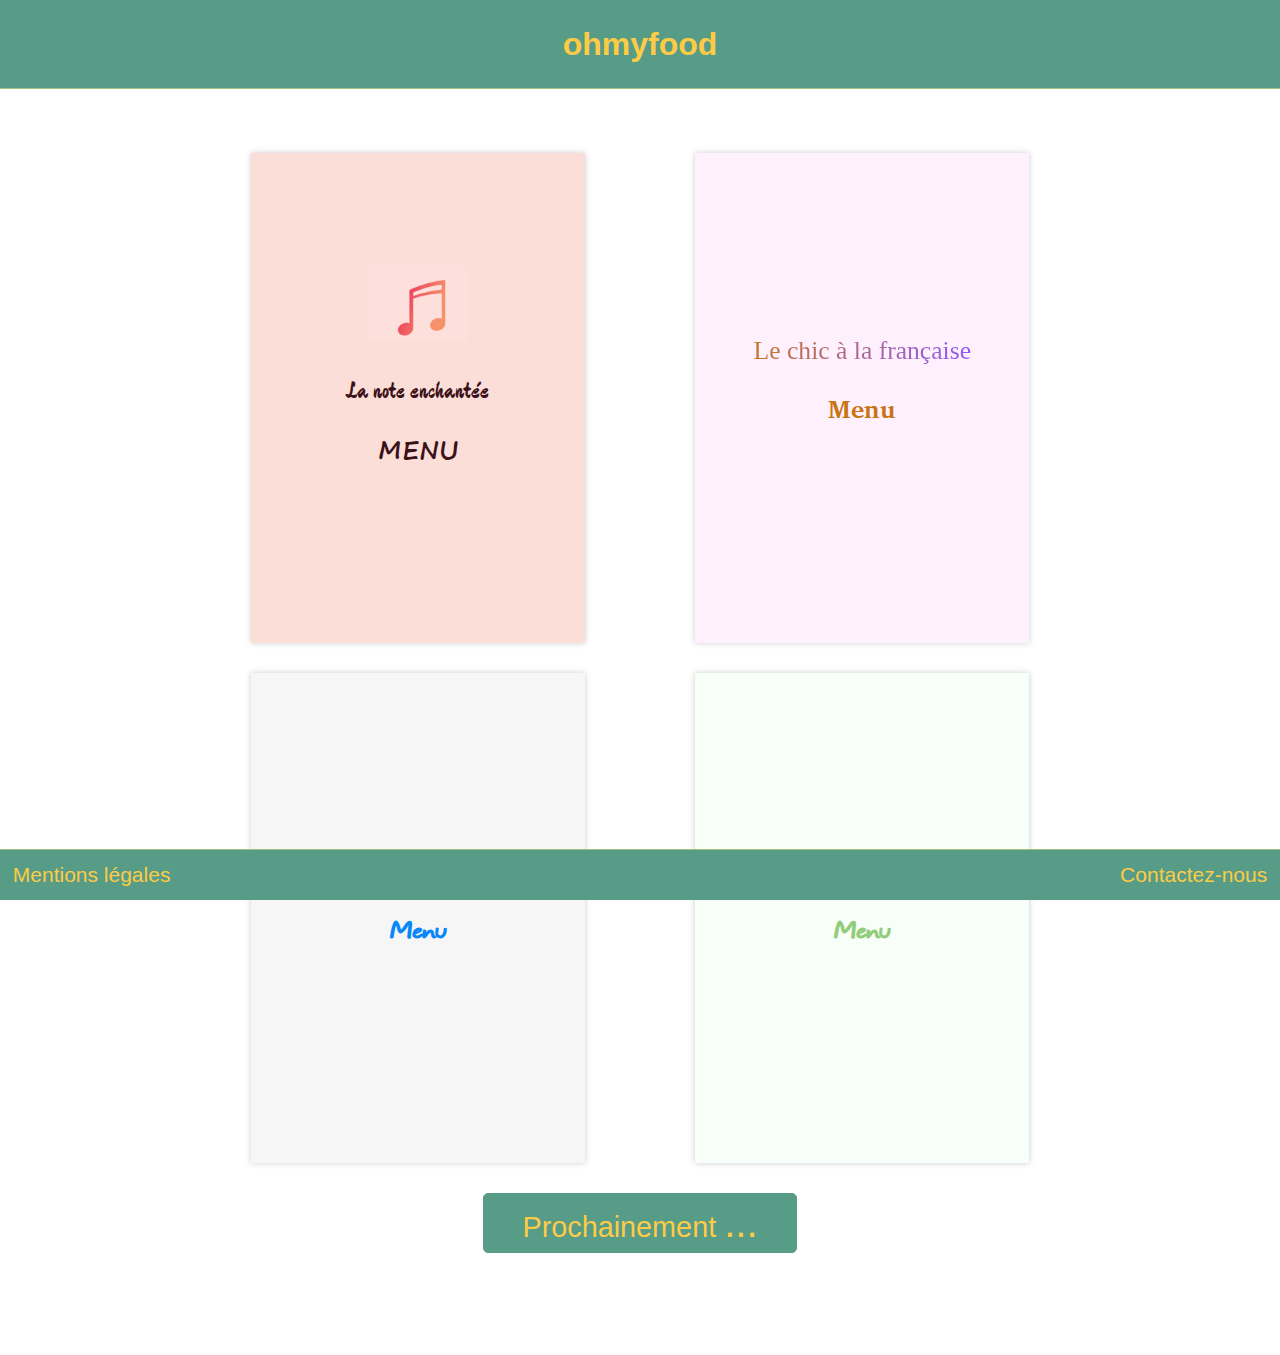
<file: index.html>
<!DOCTYPE html>
<html lang="fr">
  <head>
    <meta charset="UTF-8" />
    <meta name="viewport" content="width=device-width, initial-scale=1.0" />
    <link rel="stylesheet" href="sass/style.css" />
    <link rel="icon" type="image/png" href="img/favicon.png" />
    <title>ohmyfood</title>
  </head>

  <body>
    <!-- Header -->

    <header>
      <h1><a href="index.html">ohmyfood</a></h1>
    </header>

    <!-- content of all page -->

    <main>
      <div class="container">
        <!--   menu1   -->

        <section class="carte menu__cover menu--la-note-enchantee">
          <a href="menu1.html">
            <div class="menu__cover-contenu">
              <img src="img/menu.png" alt="Une note de musique" />
              <h2>La note enchantée</h2>
              <h6>MENU</h6>
            </div>
          </a>
        </section>

        <!--   menu2  -->

        <section class="carte menu__cover menu--le-chic-a-la-francaise">
          <a href="menu2.html">
            <div class="menu__cover-contenu">
              <h2>Le chic à la française</h2>
              <h6>Menu</h6>
            </div>
          </a>
        </section>

        <!--   menu3   -->

        <section class="carte menu__cover menu--le-delice-des-papilles">
          <a href="menu3.html">
            <div class="menu__cover-contenu">
              <h2>Le délice des papilles</h2>
              <h6>Menu</h6>
            </div>
          </a>
        </section>

        <!--   menu4   -->

        <section class="carte menu__cover menu--la-palette-du-gout">
          <a href="menu4.html">
            <div class="menu__cover-contenu">
              <h2>La palette du goût</h2>
              <h6>Menu</h6>
            </div>
          </a>
        </section>
      </div>

      <!--  Button  -->

      <div class="prochainement">
        <button class="dots">Prochainement <span id="span1">.</span><span id="span2">.</span><span id="span3">.</span></button>
      </div>
    </main>

    <!--   footer   -->

    <footer>
      <a href="mention.html" target="_blank">Mentions légales</a>
      <a href="mailto:meriem@ohmyfood.com">Contactez-nous</a>
    </footer>
  </body>
</html>
</file>
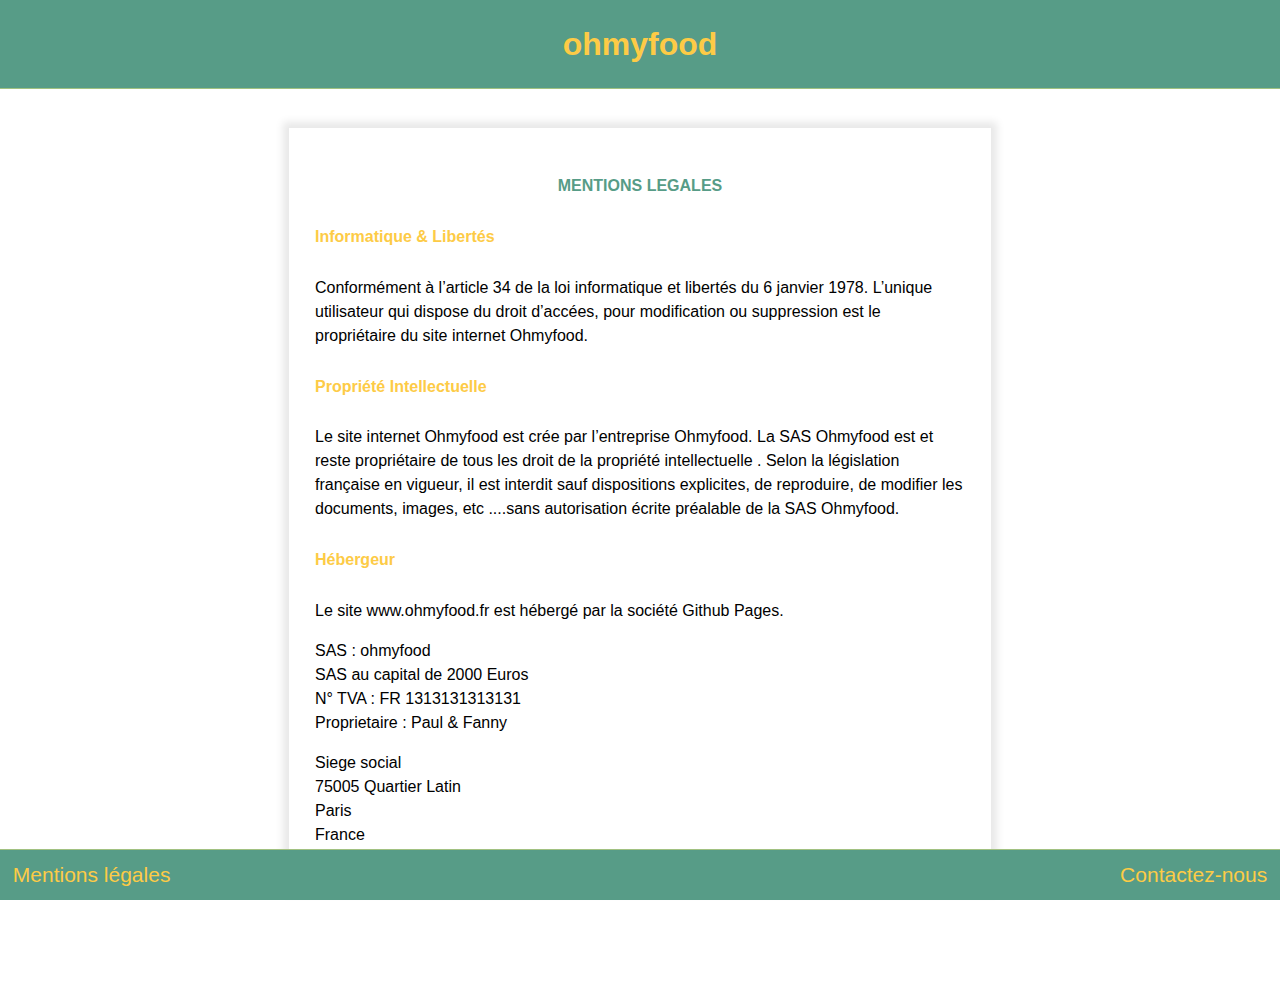
<file: mention.html>
<!DOCTYPE html>
<html lang="fr">
    <head>
        <meta charset="UTF-8">
        <meta name="viewport" content="width=device-width, initial-scale=1.0">
        <link type="text/css" rel="stylesheet" href="sass/style.css">
        <link rel="icon" type="image/png" href="img/favicon.png"/>
        <title>Mentions légales</title>
    </head>
    <body>

        <!-- header -->

        <header>
            <h1><a href="index.html">ohmyfood</a></h1>
        </header>

    <!-- metion legales -->

        <section id="mentions_légales">
            <h4>MENTIONS LEGALES</h4>
            <h5>Informatique & Libertés</h5>
            <p>Conformément à l’article 34 de la loi informatique et libertés du 6 janvier 1978. L’unique utilisateur qui dispose du droit d’accées, pour modification ou suppression est le propriétaire du site internet Ohmyfood.</p>
            <h5>Propriété Intellectuelle</h5>
            <p>Le site internet Ohmyfood est crée par l’entreprise Ohmyfood. La SAS Ohmyfood est et reste propriétaire de tous les droit de la propriété intellectuelle . Selon la législation française en vigueur, il est interdit sauf dispositions explicites, de reproduire, de modifier les documents, images, etc ....sans autorisation écrite préalable de la SAS Ohmyfood.</h3>

            <h5>Hébergeur</h5>
            <p>Le site www.ohmyfood.fr est hébergé par la société Github Pages.</p>
            <p>SAS : ohmyfood<br/>
            SAS au capital de 2000 Euros<br/>
            N° TVA : FR 1313131313131<br/>
            Proprietaire : Paul & Fanny</p>

            <p>Siege social<br/>
            75005 Quartier Latin<br/>
            Paris<br/>
            France</p>
        </section>

<!-- For footer -->

        <footer>
        <a href="mention.html" target="blank"> Mentions légales</a>
        <a href="mailto:meriem@ohmyfood.com" target="blank"> Contactez-nous</a>
        </footer>
    </body>
</file>
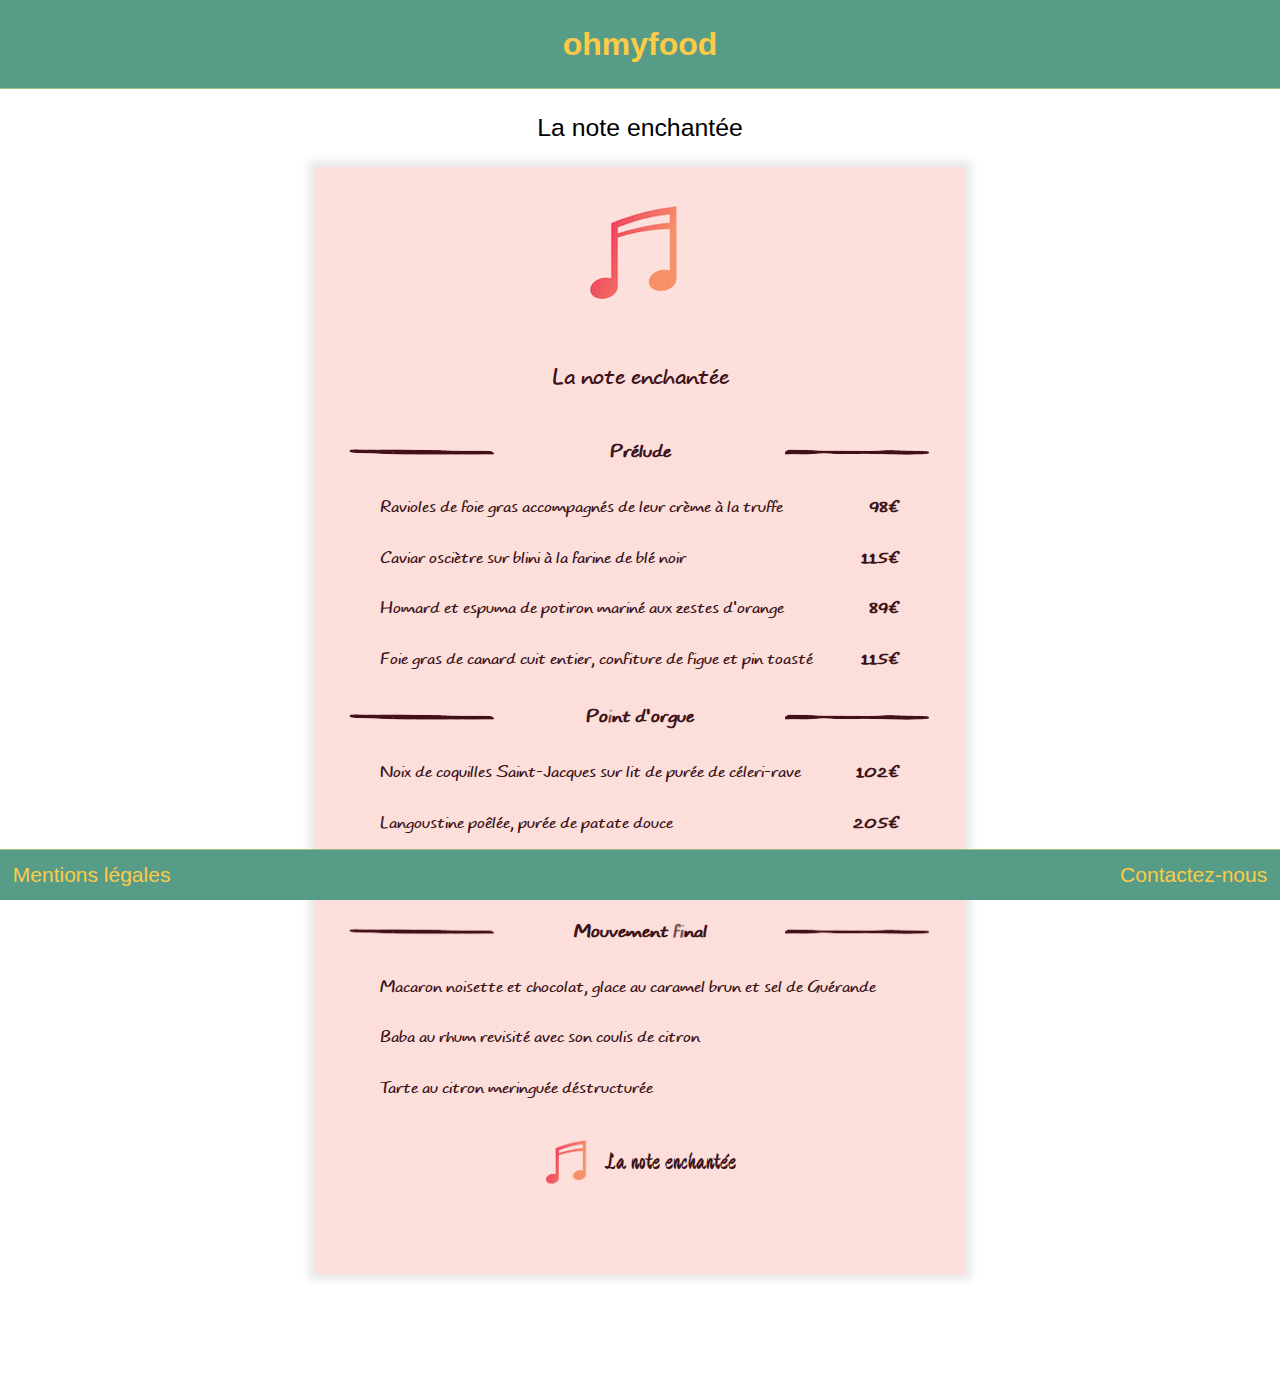
<file: menu1.html>
<!DOCTYPE html>
<html lang="fr">
  <head>
    <meta charset="UTF-8" />
    <meta name="viewport" content="width=device-width, initial-scale=1.0" />
    <link rel="stylesheet" href="sass/style.css" />
    <link rel="icon" type="image/png" href="img/favicon.png" />
    <title>La note enchantée</title>
  </head>
  <body>
    <!-- Header -->

    <header>
      <h1><a href="index.html">ohmyfood</a></h1>
    </header>

    <!-- The content -->

    <p class="title">La note enchantée</p>
    <section class="food food-la-note-enchantee">
      <article class="frensh-restaurant-la-note-enchantee">
        <img src="img/note.png" alt="Une note de musique" />
        <h2 class="frensh-restaurant-name-restaurant-titre-la-note-enchantee">La note enchantée</h2>
      </article>
      <article id="entrees">
        <div class="titre">
          <img src="img/1.M.1.png" alt="ligne" class="ligne" />
          <h3 class="h3-la-note-enchantee">Prélude</h3>
          <img src="img/1.M.2.png" alt="ligne" class="ligne" />
        </div>
        <div class="resto resto-la-note-enchantee">
          <p>Ravioles de foie gras accompagnés de leur crème à la truffe</p>
          <p class="prix">98€</p>
        </div>
        <div class="resto resto-la-note-enchantee">
          <p>Caviar osciètre sur blini à la farine de blé noir</p>
          <p class="prix">115€</p>
        </div>
        <div class="resto resto-la-note-enchantee">
          <p>Homard et espuma de potiron mariné aux zestes d'orange</p>
          <p class="prix">89€</p>
        </div>
        <div class="resto resto-la-note-enchantee">
          <p>Foie gras de canard cuit entier, confiture de figue et pin toasté</p>
          <p class="prix">115€</p>
        </div>
      </article>
      <article id="plats">
        <div class="titre">
          <img src="img/1.M.1.png" alt="ligne" class="ligne" />
          <h3 class="h3-la-note-enchantee">Point d'orgue</h3>
          <img src="img/1.M.2.png" alt="ligne" class="ligne" />
        </div>
        <div class="resto resto-la-note-enchantee">
          <p>Noix de coquilles Saint-Jacques sur lit de purée de céleri-rave</p>
          <p class="prix">102€</p>
        </div>
        <div class="resto resto-la-note-enchantee">
          <p>Langoustine poêlée, purée de patate douce</p>
          <p class="prix">205€</p>
        </div>
        <div class="resto resto-la-note-enchantee">
          <p>Mijoté de queue de bœuf et riz sauvage aux zestes de citron</p>
          <p class="prix">169€</p>
        </div>
      </article>
      <article id="desserts">
        <div class="titre">
          <img src="img/1.M.1.png" alt="ligne" class="ligne" />
          <h3 class="h3-la-note-enchantee">Mouvement final</h3>
          <img src="img/1.M.2.png" alt="ligne" class="ligne" />
        </div>
        <div class="resto resto-la-note-enchantee">
          <p>Macaron noisette et chocolat, glace au caramel brun et sel de Guérande</p>
        </div>
        <div class="resto resto-la-note-enchantee">
          <p>Baba au rhum revisité avec son coulis de citron</p>
        </div>
        <div class="resto resto-la-note-enchantee">
          <p>Tarte au citron meringuée déstructurée</p>
        </div>
      </article>

      <article id="signature">
        <img src="img/note.png" alt="note de musique" />
        <p>La note enchantée</p>
      </article>
    </section>

    <!-- For footer -->

    <footer>
      <a href="mention.html" target="blank"> Mentions légales</a>
      <a href="mailto:meriem@ohmyfood.com" target="blank"> Contactez-nous</a>
    </footer>
  </body>
</html>
</file>
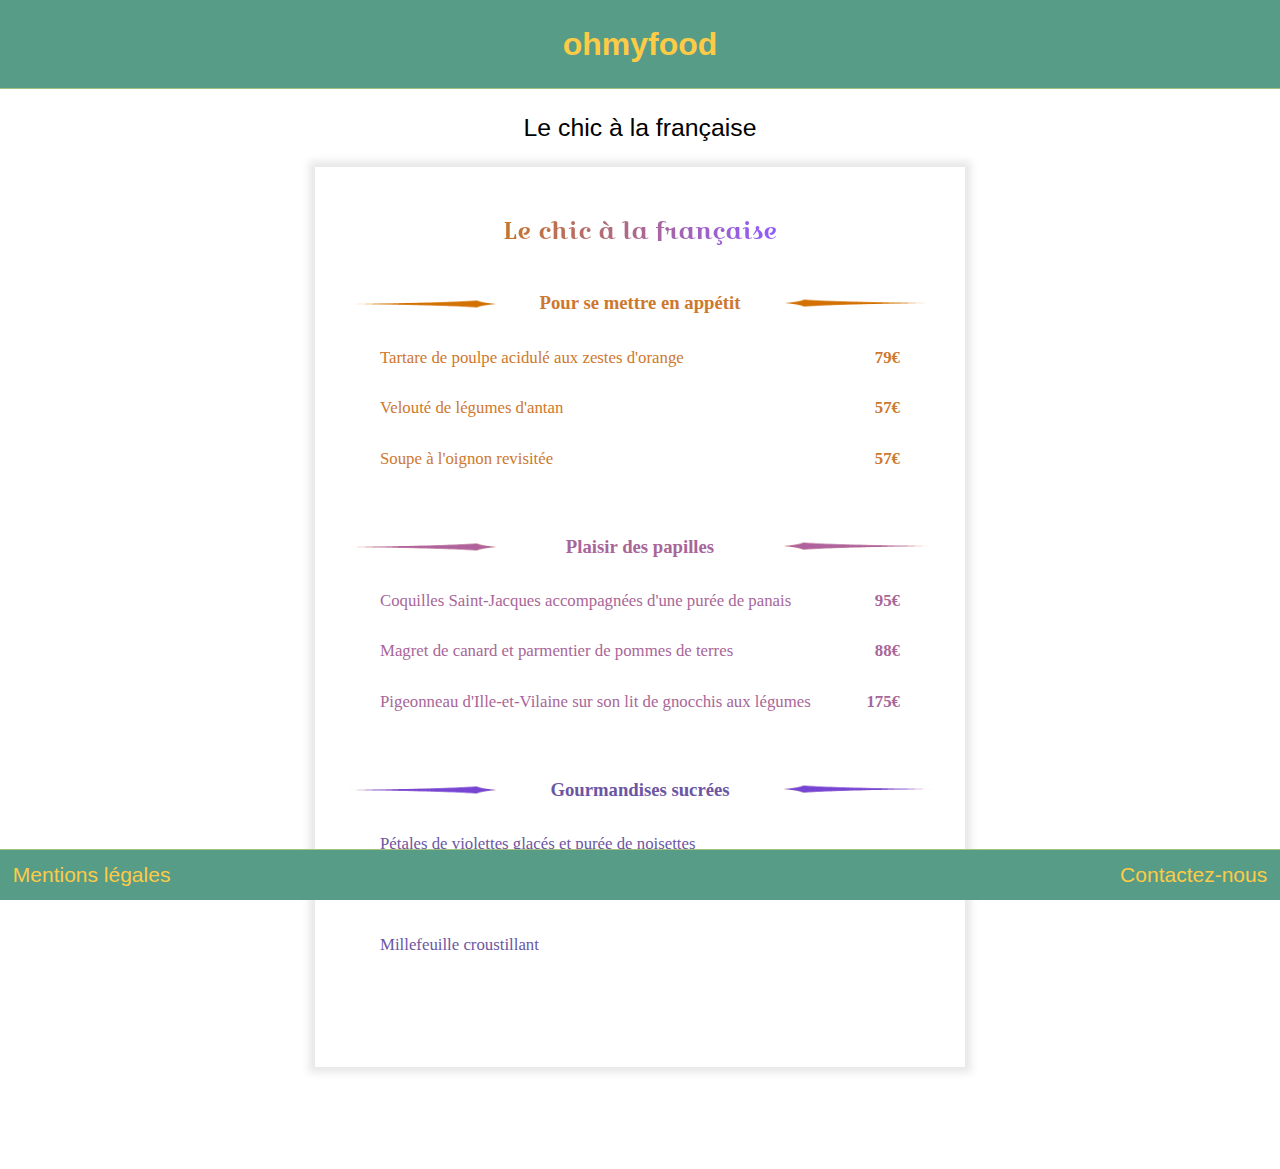
<file: menu2.html>
<!DOCTYPE html>
<html lang="fr">
  <head>
    <meta charset="UTF-8" />
    <meta name="viewport" content="width=device-width, initial-scale=1.0" />
    <link rel="stylesheet" href="sass/style.css" />

    <link rel="icon" type="image/png" href="img/favicon.png" />
    <title>Le chic à la française</title>
  </head>
  <body>
    <header>
      <h1><a href="index.html">ohmyfood</a></h1>
    </header>
    <p class="title">Le chic à la française</p>
    <section class="food food-le-chic-a-la-francaise">
      <article class="frensh-restaurant">
        <h2 class="frensh-restaurant-name-le-chic-a-la-francaise">Le chic à la française</h2>
      </article>
      <article class="entrees-le-chic-a-la-francaise">
        <div class="titre">
          <img src="img/2.M.1.png" alt="ligne" class="ligne" />
          <h3 class="h3-le-chic-a-la-francaise">Pour se mettre en appétit</h3>
          <img src="img/2.M.2.png" alt="ligne" class="ligne" />
        </div>
        <div class="resto resto-le-chic-a-la-francaise">
          <p>Tartare de poulpe acidulé aux zestes d'orange</p>
          <p class="prix">79€</p>
        </div>
        <div class="resto resto-le-chic-a-la-francaise">
          <p>Velouté de légumes d'antan</p>
          <p class="prix">57€</p>
        </div>
        <div class="resto resto-le-chic-a-la-francaise">
          <p>Soupe à l'oignon revisitée</p>
          <p class="prix">57€</p>
        </div>
      </article>
      <article class="plats plats-le-chic-a-la-francaise">
        <div class="titre">
          <img src="img/3.M.1.png" alt="ligne" class="ligne" />
          <h3 class="h3-le-chic-a-la-francaise">Plaisir des papilles</h3>
          <img src="img/3.M.2.png" alt="ligne" class="ligne" />
        </div>
        <div class="resto resto-le-chic-a-la-francaise">
          <p>Coquilles Saint-Jacques accompagnées d'une purée de panais</p>
          <p class="prix">95€</p>
        </div>
        <div class="resto resto-le-chic-a-la-francaise">
          <p>Magret de canard et parmentier de pommes de terres</p>
          <p class="prix">88€</p>
        </div>
        <div class="resto resto-le-chic-a-la-francaise">
          <p>Pigeonneau d'Ille-et-Vilaine sur son lit de gnocchis aux légumes</p>
          <p class="prix">175€</p>
        </div>
      </article>
      <article class="desserts desserts-le-chic-a-la-francaise">
        <div class="titre">
          <img src="img/4.M.1.png" alt="ligne" class="ligne" />
          <h3 class="h3-le-chic-a-la-francaise">Gourmandises sucrées</h3>
          <img src="img/4.M.2.png" alt="ligne" class="ligne" />
        </div>
        <div class="resto resto-le-chic-a-la-francaise">
          <p>Pétales de violettes glacés et purée de noisettes</p>
        </div>
        <div class="resto resto-le-chic-a-la-francaise">
          <p>Fondant au chocolat revisité</p>
        </div>
        <div class="resto resto-le-chic-a-la-francaise">
          <p>Millefeuille croustillant</p>
        </div>
      </article>
    </section>
    <!-- For footer -->

    <footer>
      <a href="mention.html" target="blank"> Mentions légales</a>
      <a href="mailto:meriem@ohmyfood.com" target="blank"> Contactez-nous</a>
    </footer>
  </body>
</html>
</file>
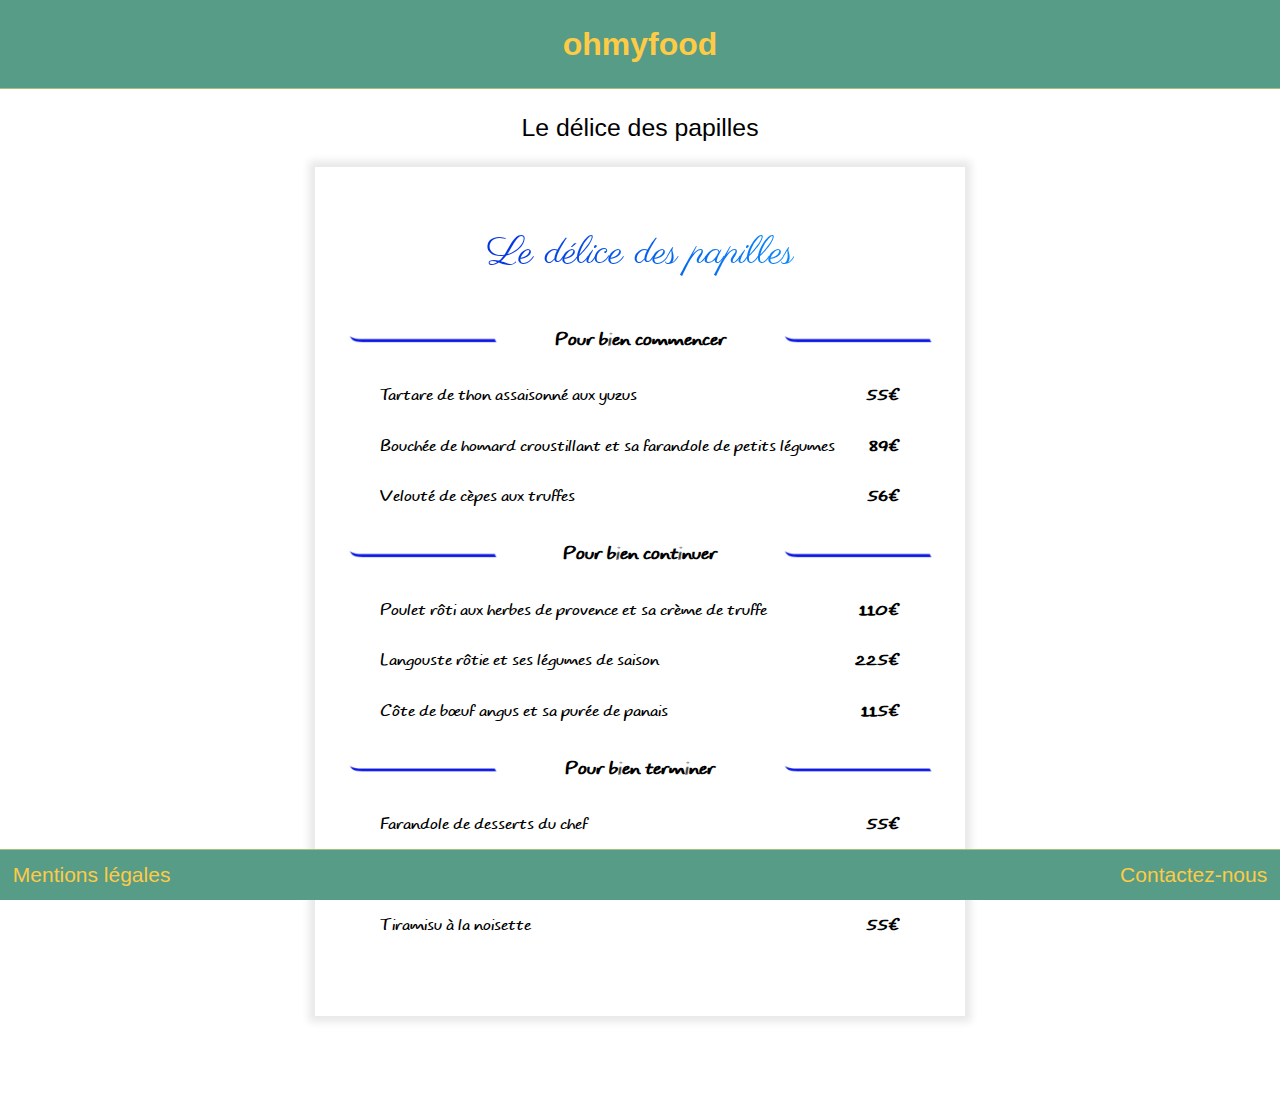
<file: menu3.html>
<!DOCTYPE html>
<html lang="fr">
  <head>
    <meta charset="UTF-8" />
    <meta name="viewport" content="width=device-width, initial-scale=1.0" />
    <link rel="stylesheet" href="sass/style.css" />
    <link rel="icon" type="image/png" href="img/favicon.png" />
    <title>Le délice des papilles</title>
  </head>
  <body>
    <!--Header  -->

    <header>
      <h1><a href="index.html">ohmyfood</a></h1>
    </header>

    <!-- The content  -->

    <p class="title">Le délice des papilles</p>
    <section class="food food-le-delice-des-papilles">
      <article class="frensh-restaurant">
        <h2 class="frensh-restaurant-name-le-delice-des-papilles">Le délice des papilles</h2>
      </article>
      <article id="entrees">
        <div class="titre">
          <img src="img/M3-1.png" alt="ligne" class="ligne" />
          <h3 class="h3-le-delice-des-papilles">Pour bien commencer</h3>
          <img src="img/M3-1.png" alt="ligne" class="ligne" />
        </div>
        <div class="resto resto-le-delice-des-papilles">
          <p>Tartare de thon assaisonné aux yuzus</p>
          <p class="prix">55€</p>
        </div>
        <div class="resto resto-le-delice-des-papilles">
          <p>Bouchée de homard croustillant et sa farandole de petits légumes</p>
          <p class="prix">89€</p>
        </div>
        <div class="resto resto-le-delice-des-papilles">
          <p>Velouté de cèpes aux truffes</p>
          <p class="prix">56€</p>
        </div>
      </article>
      <article id="plats">
        <div class="titre">
          <img src="img/M3-1.png" alt="ligne" class="ligne" />
          <h3 class="h3-le-delice-des-papilles">Pour bien continuer</h3>
          <img src="img/M3-1.png" alt="ligne" class="ligne" />
        </div>
        <div class="resto resto-le-delice-des-papilles">
          <p>Poulet rôti aux herbes de provence et sa crème de truffe</p>
          <p class="prix">110€</p>
        </div>
        <div class="resto resto-le-delice-des-papilles">
          <p>Langouste rôtie et ses légumes de saison</p>
          <p class="prix">225€</p>
        </div>
        <div class="resto resto-le-delice-des-papilles">
          <p>Côte de bœuf angus et sa purée de panais</p>
          <p class="prix">115€</p>
        </div>
      </article>
      <article id="desserts">
        <div class="titre">
          <img src="img/M3-1.png" alt="ligne" class="ligne" />
          <h3 class="h3-le-delice-des-papilles">Pour bien terminer</h3>
          <img src="img/M3-1.png" alt="ligne" class="ligne" />
        </div>
        <div class="resto resto-le-delice-des-papilles">
          <p>Farandole de desserts du chef</p>
          <p class="prix">55€</p>
        </div>
        <div class="resto resto-le-delice-des-papilles">
          <p>Crème brulée revisitée</p>
          <p class="prix">60€</p>
        </div>
        <div class="resto resto-le-delice-des-papilles">
          <p>Tiramisu à la noisette</p>
          <p class="prix">55€</p>
        </div>
      </article>
    </section>

    <!-- For footer -->

    <footer>
      <a href="mention.html" target="blank"> Mentions légales</a>
      <a href="mailto:meriem@ohmyfood.com" target="blank"> Contactez-nous</a>
    </footer>
  </body>
</html>
</file>
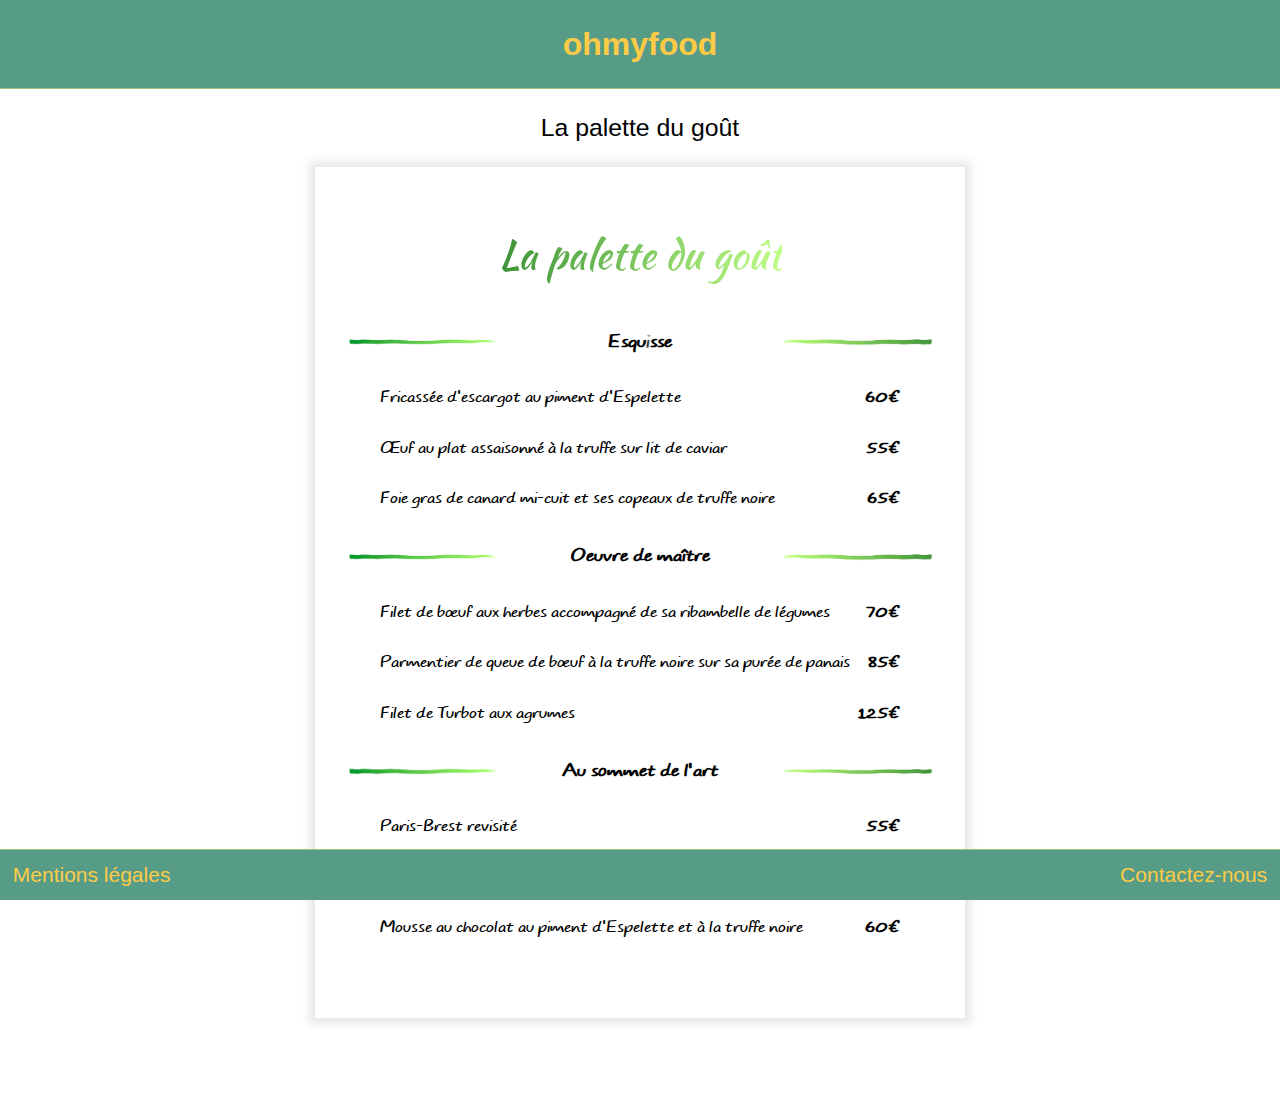
<file: menu4.html>
<!DOCTYPE html>
<html lang="fr">
  <head>
    <meta charset="UTF-8" />
    <meta name="viewport" content="width=device-width, initial-scale=1.0" />
    <link rel="stylesheet" href="sass/style.css" />

    <link rel="icon" type="image/png" href="img/favicon.png" />
    <title>La palette du goût</title>
  </head>
  <body>
    <header>
      <h1><a href="index.html">ohmyfood</a></h1>
    </header>
    <!--   Title     -->
    <p class="title">La palette du goût</p>
    <!--   Carte   -->
    <section class="food food-la-palette-du-gout">
      <article class="frensh-restaurant">
        <h2 class="frensh-restaurant-name-la-palette-du-gout">La palette du goût</h2>
      </article>
      <!-- Header of section -->
      <article id="entrees">
        <div class="titre">
          <img src="img/M4-1.png" alt="ligne" class="ligne" />
          <h3 class="h3-la-palette-du-gout">Esquisse</h3>
          <img src="img/M4-2.png" alt="ligne" class="ligne" />
        </div>
        <!-- Liste of carte -->
        <div class="resto resto-la-palette-du-gout">
          <p>Fricassée d'escargot au piment d'Espelette</p>
          <p class="prix">60€</p>
        </div>
        <div class="resto resto-la-palette-du-gout">
          <p>Œuf au plat assaisonné à la truffe sur lit de caviar</p>
          <p class="prix">55€</p>
        </div>
        <div class="resto resto-la-palette-du-gout">
          <p>Foie gras de canard mi-cuit et ses copeaux de truffe noire</p>
          <p class="prix">65€</p>
        </div>
      </article>
      <!-- Section meal of carte -->
      <article id="repas">
        <!-- header of section -->
        <div class="titre">
          <img src="img/M4-1.png" alt="ligne" class="ligne" />
          <h3 class="h3-la-palette-du-gout">Oeuvre de maître</h3>
          <img src="img/M4-2.png" alt="ligne" class="ligne" />
        </div>
        <!-- the meal of carte -->
        <div class="resto resto-la-palette-du-gout">
          <p>Filet de bœuf aux herbes accompagné de sa ribambelle de légumes</p>
          <p class="prix">70€</p>
        </div>
        <div class="resto resto-la-palette-du-gout">
          <p>Parmentier de queue de bœuf à la truffe noire sur sa purée de panais</p>
          <p class="prix">85€</p>
        </div>
        <div class="resto resto-la-palette-du-gout">
          <p>Filet de Turbot aux agrumes</p>
          <p class="prix">125€</p>
        </div>
      </article>
      <!-- Section desserts -->
      <article id="desserts">
        <!-- header of section -->
        <div class="titre">
          <img src="img/M4-1.png" alt="ligne" class="ligne" />
          <h3 class="h3-la-palette-du-gout">Au sommet de l'art</h3>
          <img src="img/M4-2.png" alt="ligne" class="ligne" />
        </div>
        <!-- Liste of desserts  -->
        <div class="resto resto-la-palette-du-gout">
          <p>Paris-Brest revisité</p>
          <p class="prix">55€</p>
        </div>
        <div class="resto resto-la-palette-du-gout">
          <p>Macaron au chocolat d'exception et glace à la vanille de Madagascar</p>
          <p class="prix">65€</p>
        </div>
        <div class="resto resto-la-palette-du-gout">
          <p>Mousse au chocolat au piment d'Espelette et à la truffe noire</p>
          <p class="prix">60€</p>
        </div>
      </article>
    </section>
    <!-- Footer -->
    <footer>
      <a href="mention.html" target="blank"> Mentions légales</a>
      <a href="mailto:meriem@ohmyfood.com" target="blank"> Contactez-nous</a>
    </footer>
  </body>
</html>
</file>
<file: sass/style.css>
@charset "UTF-8";
@-webkit-keyframes blink {
  0% {
    opacity: 0.2;
  }
  20% {
    opacity: 1;
  }
  100% {
    opacity: 0.2;
  }
}
@keyframes blink {
  0% {
    opacity: 0.2;
  }
  20% {
    opacity: 1;
  }
  100% {
    opacity: 0.2;
  }
}

@-webkit-keyframes wiggle {
  0% {
    -webkit-transform: rotate(0deg);
            transform: rotate(0deg);
  }
  25% {
    -webkit-transform: rotate(4deg);
            transform: rotate(4deg);
  }
  50% {
    -webkit-transform: rotate(-4deg);
            transform: rotate(-4deg);
  }
  100% {
    -webkit-transform: rotate(0deg);
            transform: rotate(0deg);
  }
}

@keyframes wiggle {
  0% {
    -webkit-transform: rotate(0deg);
            transform: rotate(0deg);
  }
  25% {
    -webkit-transform: rotate(4deg);
            transform: rotate(4deg);
  }
  50% {
    -webkit-transform: rotate(-4deg);
            transform: rotate(-4deg);
  }
  100% {
    -webkit-transform: rotate(0deg);
            transform: rotate(0deg);
  }
}

@media (min-width: 551px) and (max-width: 650px) {
  .food {
    width: 500px;
    margin-bottom: 13%;
  }
  .frensh-restaurant-name-la-note-enchantee,
  .frensh-restaurant-name-le-delice-des-papilles,
  .frensh-restaurant-name-la-palette-du-gout {
    font-size: 220%;
  }
  .frensh-restaurant-name-le-chic-a-la-francaise {
    font-style: 180%;
  }
}

@media (min-width: 521px) and (max-width: 550px) {
  .food {
    width: 450px;
    margin-bottom: 16%;
  }
  .frensh-restaurant-name-la-note-enchantee,
  .frensh-restaurant-name-le-delice-des-papilles,
  .frensh-restaurant-name-la-palette-du-gout {
    font-size: 200%;
  }
  .frensh-restaurant-name-le-chic-a-la-francaise {
    font-style: 160%;
  }
  .prix {
    padding-left: 2%;
  }
  .food .titre .ligne {
    width: 100px;
  }
}

@media (min-width: 451px) and (max-width: 520px) {
  .food {
    width: 400px;
    margin-bottom: 18%;
  }
  .frensh-restaurant-name-la-note-enchantee,
  .frensh-restaurant-name-le-delice-des-papilles,
  .frensh-restaurant-name-la-palette-du-gout {
    font-size: 180%;
  }
  .frensh-restaurant-name-le-chic-a-la-francaise {
    font-style: 140%;
  }
  .prix {
    padding-left: 2%;
  }
  .food .soustitre .ligne {
    width: 100px;
  }
}

@media (min-width: 401px) and (max-width: 450px) {
  .food {
    width: 350px;
    margin-bottom: 20%;
  }
  .frensh-restaurant-name-la-note-enchantee,
  .frensh-restaurant-name-le-delice-des-papilles,
  .frensh-restaurant-name-la-palette-du-gout {
    font-size: 160%;
  }
  .frensh-restaurant-name-le-chic-a-la-francaise {
    font-style: 120%;
  }
  .prix {
    padding-left: 2%;
  }
  .food .titre .ligne {
    width: 100px;
  }
}

@media (max-width: 400px) {
  .food {
    width: 300px;
    margin-bottom: 23%;
  }
  .frensh-restaurant-name-la-note-enchantee,
  .frensh-restaurant-name-le-delice-des-papilles,
  .frensh-restaurant-name-la-palette-du-gout {
    font-size: 140%;
  }
  .frensh-restaurant-name-le-chic-a-la-francaise {
    font-style: 100%;
  }
  .prix {
    padding-left: 2%;
  }
  .food .titre .ligne {
    width: 75px;
  }
}

/* mentions_légales
*/
@media (min-width: 950px) {
  #mentions_légales {
    margin-bottom: 8%;
  }
}

@media (max-width: 850px) {
  #mentions_légales {
    margin-bottom: 11%;
  }
}

@media (max-width: 750px) {
  #mentions_légales {
    width: 550px;
    margin-bottom: 14%;
  }
}

@media (max-width: 650px) {
  #mentions_légales {
    width: 450px;
    margin-bottom: 17%;
  }
}

@media (max-width: 550px) {
  #mentions_légales {
    width: 350px;
    margin-bottom: 20%;
  }
}

@media (max-width: 450px) {
  #mentions_légales {
    margin-bottom: 23%;
  }
  h2 {
    font-size: 130%;
  }
  h3 {
    font-size: 100%;
  }
  p {
    font-size: 90%;
  }
}

@media (max-width: 380px) {
  #mentions_légales {
    width: 290px;
    margin-bottom: 26%;
  }
  h4 {
    font-size: 110%;
  }
  h5 {
    font-size: 85%;
  }
  p {
    font-size: 80%;
  }
}

body {
  margin: 0;
  height: 100%;
}

.carte {
  display: -webkit-box;
  display: -ms-flexbox;
  display: flex;
  -webkit-box-orient: vertical;
  -webkit-box-direction: normal;
      -ms-flex-direction: column;
          flex-direction: column;
  -webkit-box-align: center;
      -ms-flex-align: center;
          align-items: center;
  -webkit-box-pack: center;
      -ms-flex-pack: center;
          justify-content: center;
  align-items: center;
  padding: 2%;
  margin-bottom: 3%;
  min-height: 450px;
  -webkit-box-shadow: 0 0 6px #ccc;
          box-shadow: 0 0 6px #ccc;
  font-size: 150%;
}

@font-face {
  font-family: 'devonshire';
  src: url("../fonts/devonshire/Fonts/devonshire-regular-webfont.woff") format("woff");
  src: url("../fonts/devonshire/Fonts/devonshire-regular-webfont.woff2") format("woff2");
}

@font-face {
  font-family: 'croissant';
  src: url("../fonts/croissant/Fonts/croissantone-regular-webfont.woff") format("woff");
  src: url("../fonts/croissant/Fonts/croissantone-regular-webfont.woff2") format("woff2");
}

@font-face {
  font-family: 'kaushan';
  src: url("../fonts/kaushan/Fonts/kaushanscript-regular-webfont.woff") format("woff");
  src: url("../fonts/kaushan/Fonts/kaushanscript-regular-webfont.woff2") format("woff2");
}

@font-face {
  font-family: 'parisienne';
  src: url("../fonts/parisienne/parisienne-regular-webfont.woff") format("woff");
  src: url("../fonts/parisienne/parisienne-regular-webfont.woff2") format("woff2");
}

@font-face {
  font-family: 'charissil';
  src: url("../fonts/charissil/Fonts/charissil-b-webfont.woff") format("woff");
  src: url("../fonts/charissil/Fonts/charissil-b-webfont.woff2") format("woff2");
}

@font-face {
  font-family: 'comics';
  src: url("../fonts/comics/Fonts/typo_comics_light_demo-webfont.woff") format("woff");
  src: url("../fonts/comics/Fonts/typo_comics_light_demo-webfont.woff2") format("woff2");
}

@font-face {
  font-family: 'segoe';
  src: url("../fonts/segoe/segoe.woff") format("woff");
  src: url("../fonts/segoe/segoe.woff2") format("woff2");
}

a {
  text-decoration: none;
}

h2 {
  font-weight: lighter;
  padding: 4% 0 4% 0;
  -webkit-margin-after: 0;
          margin-block-end: 0;
  text-align: center;
}

h6 {
  text-align: center;
  font-size: 25px;
  margin-top: -10px;
}

body > header {
  font-family: Helvetica;
  background-color: #579c87;
  color: #fdcb46;
}

header h1 {
  font-family: Helvetica;
  text-align: center;
  margin: 0;
  padding: 2% 0 2% 0;
  border-bottom: 0.5px solid #a1c181;
}

header h1 a {
  text-decoration: none;
  color: #fdcb46;
}

.container {
  display: -webkit-box;
  display: -ms-flexbox;
  display: flex;
  -ms-flex-wrap: wrap;
      flex-wrap: wrap;
  -webkit-box-pack: space-evenly;
      -ms-flex-pack: space-evenly;
          justify-content: space-evenly;
  padding-top: 5%;
  margin: auto;
  max-width: 1000px;
}

body > footer {
  position: fixed;
  left: 0;
  bottom: 0;
  width: 100%;
  height: auto;
  display: -webkit-box;
  display: -ms-flexbox;
  display: flex;
  -webkit-box-pack: justify;
      -ms-flex-pack: justify;
          justify-content: space-between;
  border-top: 0.5px solid #a1c181;
  font-family: Helvetica;
  background-color: #579c87;
  color: #fdcb46;
}

body > footer a {
  margin-left: 10px;
  margin-right: 10px;
  margin: 1%;
  font-size: 21px;
  text-decoration: none;
  text-align: center;
  color: #fdcb46;
  display: inline-block;
}

body > footer a:hover {
  -webkit-animation: wiggle 1500ms infinite;
          animation: wiggle 1500ms infinite;
}

.prochainement {
  text-align: center;
  margin-bottom: 8%;
}

.prochainement button {
  font-family: Helvetica;
  font-size: 180%;
  color: #fdcb46;
  background-color: #579c87;
  border-radius: 5px 5px 5px 5px;
  border: 0.5px solid #579c87;
  padding: 0.5% 3% 0.5% 3%;
}

.prochainement .dots span {
  font-size: 40px;
  -webkit-animation-name: blink;
          animation-name: blink;
  -webkit-animation-duration: 1.3s;
          animation-duration: 1.3s;
  -webkit-animation-iteration-count: infinite;
          animation-iteration-count: infinite;
  -webkit-animation-fill-mode: both;
          animation-fill-mode: both;
}

.prochainement .dots span:nth-child(2) {
  -webkit-animation-delay: 0.2s;
          animation-delay: 0.2s;
}

.prochainement .dots span:nth-child(3) {
  -webkit-animation-delay: 0.4s;
          animation-delay: 0.4s;
}

.title {
  text-align: center;
  font-family: Helvetica;
  font-size: 155%;
}

.food {
  width: 650px;
  height: 100%;
  margin: auto;
  margin-bottom: 8%;
  padding-bottom: 5%;
  -webkit-box-shadow: 0px 0px 8px 6px #e8e8e8;
  box-shadow: 0px 0px 8px 6px #e8e8e8;
}

.food .frensh-restaurant,
.food .titre,
.food .resto {
  display: -webkit-box;
  display: -ms-flexbox;
  display: flex;
  -webkit-box-align: center;
      -ms-flex-align: center;
          align-items: center;
}

.food .frensh-restaurant {
  -webkit-box-orient: vertical;
  -webkit-box-direction: normal;
      -ms-flex-direction: column;
          flex-direction: column;
  -webkit-box-align: center;
      -ms-flex-align: center;
          align-items: center;
  font-weight: lighter;
}

.food .titre {
  -webkit-box-align: center;
      -ms-flex-align: center;
          align-items: center;
  -webkit-box-pack: justify;
      -ms-flex-pack: justify;
          justify-content: space-between;
  width: 90%;
  margin: auto;
}

.food .titre .ligne {
  width: 150px;
}

.food .resto {
  font-size: 105%;
  -webkit-box-orient: horizontal;
  -webkit-box-direction: normal;
      -ms-flex-direction: row;
          flex-direction: row;
  line-height: 1;
  width: 80%;
  margin: auto;
  -webkit-box-pack: justify;
      -ms-flex-pack: justify;
          justify-content: space-between;
  -webkit-box-align: baseline;
      -ms-flex-align: baseline;
          align-items: baseline;
}

.food .resto .prix {
  font-weight: bold;
}

.menu--la-note-enchantee {
  background-color: #fcded9;
}

.menu--la-note-enchantee img {
  top: 32%;
  width: 100px;
  height: 75px;
}

.menu--la-note-enchantee h2 {
  font-family: 'devonshire';
  color: #3c1218;
}

.menu--la-note-enchantee h6 {
  font-family: 'segoe';
  color: #3c1218;
}

.menu--le-chic-a-la-francaise {
  background-color: #fff0fd;
}

.menu--le-chic-a-la-francaise h2 {
  font-family: 'seogo';
  font-size: 100%;
  color: #c77529;
  background: -webkit-gradient(linear, left top, right top, from(#c77529), to(#8f5bfe));
  background: linear-gradient(to right, #c77529 0%, #8f5bfe 100%);
  -webkit-background-clip: text;
  -webkit-text-fill-color: transparent;
}

.menu--le-chic-a-la-francaise h6 {
  font-family: 'charissil';
  color: #c77412;
}

.menu--le-delice-des-papilles {
  background-color: #f6f6f6;
}

.menu--le-delice-des-papilles h2 {
  font-family: 'parisienne';
  color: #0431df;
  background: -webkit-gradient(linear, left top, right top, from(#0431df), to(#0887fb));
  background: linear-gradient(to right, #0431df 0%, #0887fb 100%);
  -webkit-background-clip: text;
  -webkit-text-fill-color: transparent;
}

.menu--le-delice-des-papilles h6 {
  font-family: 'comics';
  color: #0887fb;
}

.menu--la-palette-du-gout {
  background-color: #f8fff8;
}

.menu--la-palette-du-gout h2 {
  font-family: 'kaushan';
  color: #3d9339;
  background: -webkit-gradient(linear, left top, right top, from(#3d9339), to(#c0fd87));
  background: linear-gradient(to right, #3d9339 0%, #c0fd87 100%);
  -webkit-background-clip: text;
  -webkit-text-fill-color: transparent;
}

.menu--la-palette-du-gout h6 {
  font-family: 'comics';
  color: #92cd7c;
}

.menu__cover {
  width: 294px;
  height: 400px;
  text-align: center;
}

.menu__cover h2 {
  margin-bottom: 20px;
  font-size: 1.6rem;
}

.menu__cover-contenu {
  text-align: center;
  padding: 25px;
  -webkit-transition-property: opacity, -webkit-transform;
  transition-property: opacity, -webkit-transform;
  transition-property: transform, opacity;
  transition-property: transform, opacity, -webkit-transform;
  -webkit-transition-duration: 500ms;
          transition-duration: 500ms;
  -webkit-transition-timing-function: linear;
          transition-timing-function: linear;
}

.menu__cover-contenu:hover {
  -webkit-transform: scale(1.3);
          transform: scale(1.3);
  opacity: 0.5;
}

/* Note
*/
.food-la-note-enchantee {
  color: #3d1319;
  background-color: #fcdfdb;
  font-family: 'comics';
}

.frensh-restaurant-la-note-enchantee {
  padding-top: 5%;
  text-align: center;
}

.frensh-restaurant-name-la-note-enchantee {
  font-family: 'devonshire';
  margin-top: 5px;
  font-size: 150%;
  -webkit-margin-after: 0;
          margin-block-end: 0;
}

#signature {
  display: -webkit-box;
  display: -ms-flexbox;
  display: flex;
  -webkit-box-align: center;
      -ms-flex-align: center;
          align-items: center;
  -webkit-box-pack: center;
      -ms-flex-pack: center;
          justify-content: center;
  padding: 1%;
}

#signature p {
  font-family: 'devonshire';
  font-size: 150%;
  padding-left: 2%;
}

#signature img {
  width: 50px;
  height: 60;
}

/* mentions_légales
*/
#mentions_légales {
  width: 650px;
  height: 100%;
  margin: auto;
  margin-top: 3%;
  margin-bottom: 8%;
  font-family: Helvetica;
  line-height: 1.5;
  padding: 2%;
  -webkit-box-shadow: 0px 0px 8px 6px #e8e8e8;
  box-shadow: 0px 0px 8px 6px #e8e8e8;
}

h4 {
  font-family: Helvetica;
  color: #579c87;
  text-align: center;
  font-weight: bold;
}

h5 {
  color: #fdcb46;
  text-align: left;
  font-size: 100%;
}

/*  chic à la française
*/
.food-le-chic-a-la-francaise .food-le-delice-des-papilles .food-la-palette-du-gout {
  background-color: #fff5fe;
}

.frensh-restaurant-name-le-chic-a-la-francaise {
  font-family: 'croissant';
  color: #c77529;
  background: -webkit-gradient(linear, left top, right top, from(#c77529), to(#8f5bfe));
  background: linear-gradient(to right, #c77529 0%, #8f5bfe 100%);
  -webkit-background-clip: text;
  -webkit-text-fill-color: transparent;
}

.entrees-le-chic-a-la-francaise,
.plats-le-chic-a-la-francaise,
.desserts-le-chic-a-la-francaise {
  padding-bottom: 5%;
}

.h3-le-chic-a-la-francaise,
.resto-le-chic-a-la-francaise {
  font-family: 'cultura';
}

.entrees-le-chic-a-la-francaise {
  color: #ce782d;
}

.plats-le-chic-a-la-francaise {
  color: #a86698;
}

.desserts-le-chic-a-la-francaise {
  color: #6b56a3;
}

/*  delice
*/
.frensh-restaurant-name-le-delice-des-papilles {
  font-family: 'parisienne';
  font-size: 250%;
  color: #0431df;
  background: -webkit-gradient(linear, left top, right top, from(#0431df), to(#0887fb));
  background: linear-gradient(to right, #0431df 0%, #0887fb 100%);
  -webkit-background-clip: text;
  -webkit-text-fill-color: transparent;
}

.h3-le-delice-des-papilles,
.resto-le-delice-des-papilles,
.h3-la-palette-du-gout,
.resto-la-palette-du-gout,
.h3-la-note-enchantee,
.resto-la-note-enchantee {
  font-family: 'comics';
}

/* the palette
*/
.frensh-restaurant-name-la-palette-du-gout {
  font-family: 'kaushan';
  font-size: 250%;
  color: #3d9339;
  background: -webkit-gradient(linear, left top, right top, from(#3d9339), to(#c0fd87));
  background: linear-gradient(to right, #3d9339 0%, #c0fd87 100%);
  -webkit-background-clip: text;
  -webkit-text-fill-color: transparent;
}

/* soulignement */
h3 {
  background: linear-gradient(to top, rgba(0, 0, 0, 0.5) 0%, rgba(0, 0, 0, 0.5) 4px, transparent 5px) no-repeat;
  background-size: 0% 100%;
  -webkit-transition: background-size 1000ms;
  transition: background-size 1000ms;
  text-align: center;
}

h3:hover {
  background-size: 100% 100%;
}
/*# sourceMappingURL=style.css.map */
</file>
